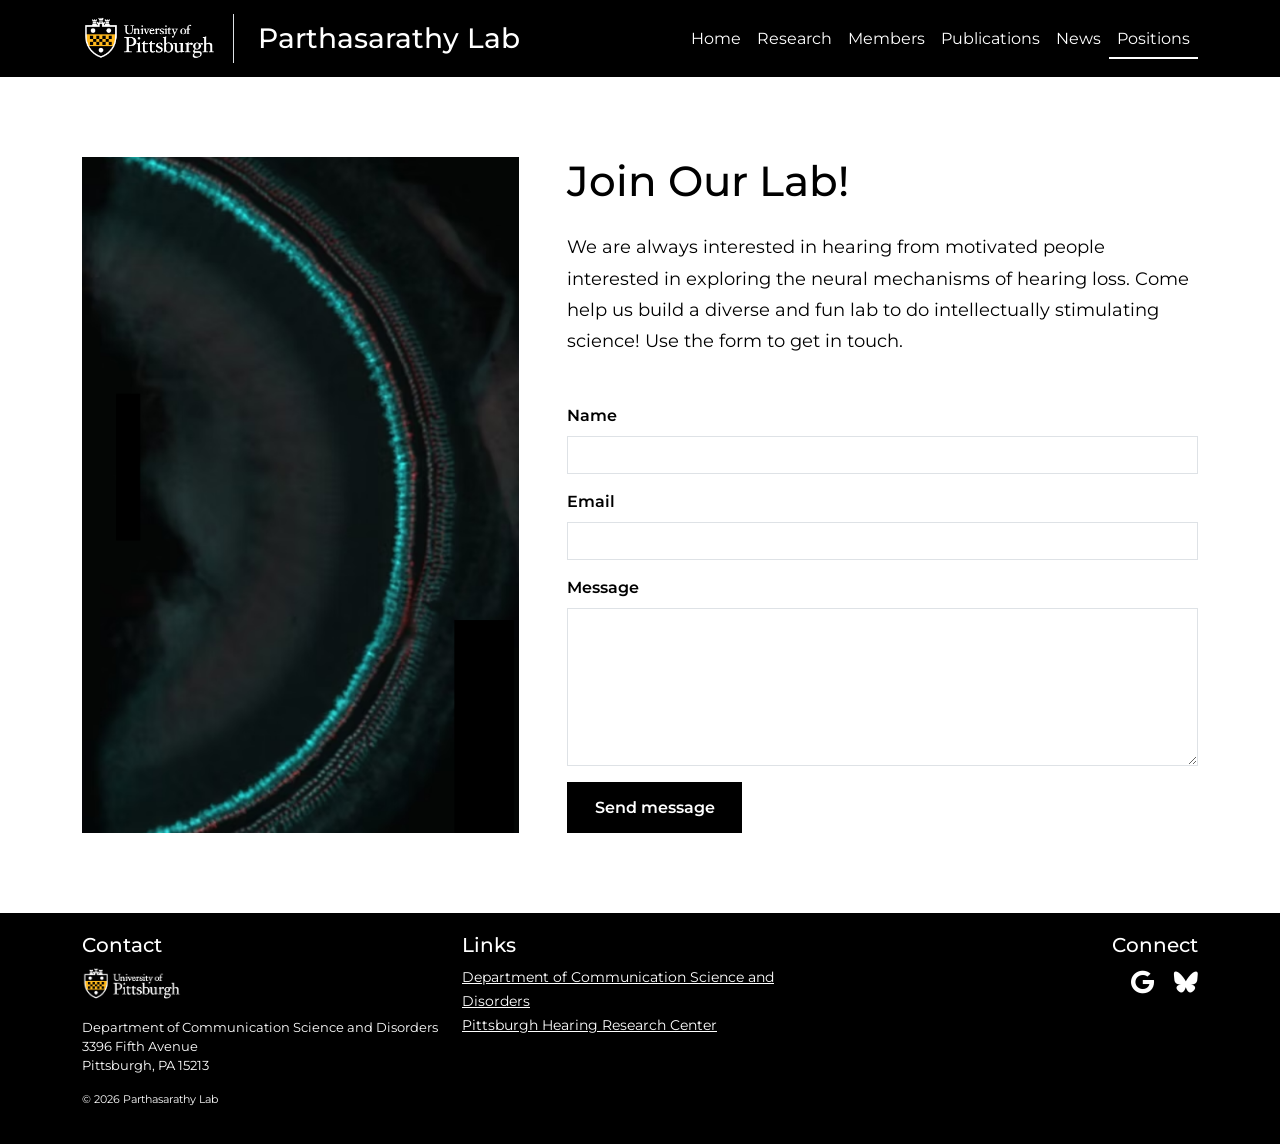
<file: positions.html>
<!doctype html>
<!--
  POSITIONS PAGE
  Everything you need to change is marked  REPLACE:  in a comment.
  Save as positions.html in the repo's top folder.
-->
<html lang="en">
  <head>
    <meta charset="utf-8">
    <meta name="viewport" content="width=device-width, initial-scale=1">
    <title>Positions | Parthasarathy Lab</title>

    <link href="https://cdn.jsdelivr.net/npm/bootstrap@5.3.2/dist/css/bootstrap.min.css" rel="stylesheet" integrity="sha384-T3c6CoIi6uLrA9TneNEoa7RxnatzjcDSCmG1MXxSR1GAsXEV/Dwwykc2MPK8M2HN" crossorigin="anonymous">
    <link rel="stylesheet" href="https://cdnjs.cloudflare.com/ajax/libs/font-awesome/6.7.2/css/all.min.css" crossorigin="anonymous" referrerpolicy="no-referrer">
    <link href="https://fonts.googleapis.com/css2?family=Montserrat:wght@400;600;700&display=swap" rel="stylesheet">
    <link rel="stylesheet" type="text/css" href="static/css/main.css">
    <link rel="icon" type="image/x-icon" href="static/images/favicons/favicon.ico">
  </head>

  <body>

  <!-- ============ NAVBAR (same on every page; only the "active" link changes) ============ -->
  <nav class="navbar navbar-expand-lg custom-navbar sticky-top">
    <div class="container">
      <a class="navbar-brand custom-navbar-brand" href="https://www.pitt.edu/">
        <img src="static/images/pittsecondaryreverse.png" width="135" alt="Pitt">
      </a>
      <span class="border-start">
        <h3 class="custom-navbar-text ms-4 mt-2">Parthasarathy Lab</h3>
      </span>
      <button class="navbar-toggler custom-navbar-toggler" type="button" data-bs-toggle="collapse" data-bs-target="#navbarResponsive" aria-controls="navbarResponsive" aria-expanded="false" aria-label="Toggle navigation">
        <span class="menu-label">Menu</span>
        <span class="toggle-arrow" aria-hidden="true"></span>
      </button>
      <div class="collapse navbar-collapse" id="navbarResponsive">
        <ul class="navbar-nav ms-auto">
          <li class="nav-item custom-nav-item"><a class="nav-link custom-nav-link" href="index.html">Home</a></li>
          <li class="nav-item custom-nav-item"><a class="nav-link custom-nav-link" href="research.html">Research</a></li>
          <li class="nav-item custom-nav-item"><a class="nav-link custom-nav-link" href="people.html">Members</a></li>
          <li class="nav-item custom-nav-item"><a class="nav-link custom-nav-link" href="publications.html">Publications</a></li>
          <li class="nav-item custom-nav-item"><a class="nav-link custom-nav-link" href="news.html">News</a></li>
          <li class="nav-item custom-nav-item"><a class="nav-link custom-nav-link active" href="positions.html">Positions</a></li>
        </ul>
      </div>
    </div>
  </nav>

  <main role="main">
    <section class="band">
      <div class="container">

        <div class="row gx-5 align-items-stretch">

          <!-- ============ LEFT: image ============ -->
          <!-- d-none d-md-block = hidden on phones and narrow windows, shown from 768 px wide upward -->
          <div class="col-md-5 d-none d-md-block">
            <!-- The photo fills this box and is cropped from its middle, so it never makes the page taller -->
            <div style="position:relative; height:100%; min-height:320px; background:#000;">
              <img src="static/images/contact/ohcblue2.png"
                   alt="Fluorescent image of inner and outer hair cells on an organ of Corti whole mount"
                   style="position:absolute; top:0; left:0; width:100%; height:100%; object-fit:cover; object-position:center;">
            </div>
          </div>

          <!-- ============ RIGHT: contact form ============ -->
          <div class="col-md-7">
            <h2 class="h3 mb-4">Join Our Lab!</h2>
            <p class="lead-narrow mb-5">
          We are always interested in hearing from motivated people interested in exploring the neural mechanisms of hearing loss. Come help us build a diverse and fun lab to do intellectually stimulating science! Use the form to get in touch.
        </p>

            <!--
              HOW THE FORM REACHES YOUR EMAIL
              GitHub Pages cannot send email by itself, so this form uses Formspree (free plan available):
                1. Create an account at formspree.io and click "New form".
                2. Enter the email address that should receive the messages.
                3. Formspree gives you a form address like  https://formspree.io/f/abcdwxyz
                4. Replace YOUR_FORM_ID below with the code at the end of that address (the part after /f/).
              The first message you send will ask you to confirm your email address.
            -->
            <form action="https://formspree.io/f/YOUR_FORM_ID" method="POST">

              <div class="mb-3">
                <label for="name" class="form-label fw-semibold">Name</label>
                <input type="text" class="form-control rounded-0" id="name" name="name" autocomplete="name" required>
              </div>

              <div class="mb-3">
                <label for="email" class="form-label fw-semibold">Email</label>
                <input type="email" class="form-control rounded-0" id="email" name="email" autocomplete="email" required>
              </div>

              <div class="mb-3">
                <label for="message" class="form-label fw-semibold">Message</label>
                <textarea class="form-control rounded-0" id="message" name="message" rows="6" required></textarea>
              </div>

              <!-- Subject line shown in the email you receive. REPLACE if you like. -->
              <input type="hidden" name="_subject" value="New message from the Parthasarathy Lab website">

              <!-- Hidden spam trap: real visitors never see or fill this in -->
              <input type="text" name="_gotcha" style="display:none" tabindex="-1" autocomplete="off">

              <button type="submit" class="btn btn-bw-dark">Send message</button>
            </form>
          </div>

        </div>
      </div>
    </section>
  </main>

  <!-- ============ FOOTER (same on every page) ============ -->
  <footer class="custom-footer">
    <div class="container">
      <div class="row">
        <div class="col-md-4">
          <h5>Contact</h5>
          <img src="static/images/pittsecondaryreverse.png" alt="Pitt Logo" class="footer-logo">
          <address class="smaller-text">
            Department of Communication Science and Disorders<br>
            3396 Fifth Avenue<br>
            Pittsburgh, PA 15213
          </address>
          <p class="smallest-text">&copy; 2026 Parthasarathy Lab</p>
        </div>
        <div class="col-md-4">
          <h5>Links</h5>
          <a href="https://www.shrs.pitt.edu/csd" target="_blank" class="footer-link">Department of Communication Science and Disorders</a><br>
          <a href="http://phrc.pitt.edu/" target="_blank" class="footer-link">Pittsburgh Hearing Research Center</a><br>
        </div>
        <div class="col-md-4 text-end">
          <h5>Connect</h5>
          <div class="social-icons">
            <a href="https://scholar.google.com/citations?hl=en&user=4e8qQywAAAAJ" target="_blank" title="Google Scholar"><i class="fab fa-google"></i></a>
            <a href="https://bsky.app/profile/aravindhearing.bsky.social" target="_blank" title="Bluesky"><i class="fa-brands fa-bluesky"></i></a>
          </div>
        </div>
      </div>
    </div>
  </footer>

  <script src="https://cdn.jsdelivr.net/npm/bootstrap@5.3.2/dist/js/bootstrap.bundle.min.js" integrity="sha384-C6RzsynM9kWDrMNeT87bh95OGNyZPhcTNXj1NW7RuBCsyN/o0jlpcV8Qyq46cDfL" crossorigin="anonymous"></script>
  </body>
</html>
</file>
<file: static/css/main.css>
/* ==========================================================================
   main.css  -  black and white theme for the lab website
   Put this file at:  static/css/main.css
   Every page needs, in its <head>, BEFORE this file:
     - Bootstrap CSS
     - Font Awesome CSS
     - the Google Fonts line for Nunito Sans:
       <link href="https://fonts.googleapis.com/css2?family=Nunito+Sans:wght@400;600;700&display=swap" rel="stylesheet">
   ========================================================================== */


   :root {
  --bar-bg: #000;      /* background for the navigation bar, footer and black bands */
  /* ...keep your other colors... */
}
/* ---------- Colors (change here to restyle everything) ---------- */
:root {
  --ink:   #000;      /* main black */
  --paper: #fff;      /* main white */
  --grey:  #f2f2f2;   /* light band background */
  --mid:   #555;      /* secondary text */
  --hover: #9a9a9a;   /* grey used when other menu items dim */
}

/* ---------- Base ---------- */
body,
h1, h2, h3, h4, h5,
.btn,
.nav-link {
  font-family: "Montserrat", sans-serif;
}


body { color: var(--ink); }
a    { color: var(--ink); }
a:hover { color: var(--mid); }

/* ==========================================================================
   NAVBAR
   ========================================================================== */
.custom-navbar { background: var(--ink); }

.custom-navbar-brand,
.custom-navbar-text { color: #fff !important; }

/* Menu links: white. While the cursor is over the menu, the other items
   turn grey and the item under the cursor stays white.
   (The order of the next four rules matters.) */
.custom-navbar .navbar-nav .custom-nav-link {
  color: #fff !important;
  background: transparent !important;
  transition: color .2s;
}
.custom-navbar .navbar-nav .custom-nav-link.active {      /* current page: underline */
  color: #fff !important;
  background: transparent !important;
  box-shadow: inset 0 -2px 0 #fff;
}
.custom-navbar .navbar-nav:hover .custom-nav-link {       /* menu hovered: all grey ... */
  color: var(--hover) !important;
  background: transparent !important;
}
.custom-navbar .navbar-nav .custom-nav-link:hover {       /* ... except the hovered one */
  color: #fff !important;
  background: transparent !important;
}

/* Mobile "Menu" button: white text on the black bar, with a CSS arrow */
.custom-navbar .menu-label {
  color: #fff !important;
  margin-right: 4px;
  font-size: 16px;
}
.custom-navbar .custom-navbar-toggler {
  color: #fff;
  background-color: transparent !important;
  border: 0 !important;
  box-shadow: none;
  padding: .4rem .7rem;
}
.custom-navbar .custom-navbar-toggler:focus {
  box-shadow: none;
  outline: 1px solid #fff;
}
.toggle-arrow {                                   /* points down when closed, up when open */
  display: inline-block;
  vertical-align: middle;
  width: .55em;
  height: .55em;
  margin: 0 .2rem .25em .6rem;
  border-right: 2px solid #fff;
  border-bottom: 2px solid #fff;
  transform: rotate(45deg);
  transition: transform .25s;
}
.custom-navbar-toggler[aria-expanded="true"] .toggle-arrow {
  transform: rotate(225deg);
  margin-bottom: 0;
}

/* ==========================================================================
   FOOTER
   ========================================================================== */
.custom-footer {
  background: var(--ink);
  color: #fff;
  padding: 20px 0;
}
.footer-logo      { max-width: 100px; margin-bottom: 15px; }
.smaller-text     { font-size: 0.8em; }
.smallest-text    { font-size: 0.7em; }
.footer-link      { color: #fff; font-size: 0.9em; text-decoration: underline; }
.footer-link:hover{ color: var(--hover); }
.social-icons     { display: flex; justify-content: flex-end; gap: 20px; }
.social-icons a   { color: #fff; font-size: 24px; }
.social-icons a:hover { color: var(--hover); }

/* ==========================================================================
   LANDING PAGE (index.html)
   ========================================================================== */

/* Buttons */
.btn-bw {
  background: #fff; color: #000; border: 2px solid #fff;
  border-radius: 0; padding: .7rem 1.6rem; font-weight: 600;
}
.btn-bw:hover { background: transparent; color: #fff; }
.btn-bw-dark {
  background: #000; color: #fff; border: 2px solid #000;
  border-radius: 0; padding: .7rem 1.6rem; font-weight: 600;
}
.btn-bw-dark:hover { background: transparent; color: #000; }

/* Hero carousel: rotating photos behind fixed text */
.hero { position: relative; color: #fff; background: #222; }
.hero .carousel-item { height: clamp(280px, 26vw, 460px); }   /* short banner: about 460px tall on a wide screen, 280px minimum on a phone */
.hero-slide {
  position: absolute; inset: 0;
  background-size: cover; background-position: center; background-color: #222;
}
.hero-slide::after {                               /* dark overlay so white text is readable */
  content: ""; position: absolute; inset: 0;
  background: linear-gradient(rgba(0,0,0,.55), rgba(0,0,0,.65));
}
.hero-content {                                    /* fixed headline above the photos */
  position: absolute; inset: 0; z-index: 1;
  display: flex; align-items: center;
  pointer-events: none;                            /* lets the arrows underneath be clicked */
}
.hero-content a { pointer-events: auto; }
.hero-caption {
  position: absolute; left: 0; right: 0; bottom: 3.2rem; z-index: 1;
  font-size: .9rem; color: #ddd; pointer-events: none;
}
.hero .carousel-indicators { z-index: 2; margin-bottom: 1.2rem; }
.hero .carousel-control-prev,
.hero .carousel-control-next { z-index: 2; width: 8%; }
.hero h1 { font-size: clamp(2.2rem, 6vw, 4.2rem); line-height: 1.1; max-width: 18ch; }
.hero p  { font-size: 1.2rem; max-width: 46ch; margin-top: 1.25rem; }

/* White-background figure slide (add data-light="true" to its carousel-item) */
.hero { transition: color .3s; }
.hero-slide--light { background: #fff; }
.hero-slide--light::after { display: none; }              /* no dark overlay on the white slide */
.hero-slide-img {                                         /* whole image, never cropped */
  position: absolute; left: 50%; top: 46%;
  transform: translate(-50%, -50%);
  width: min(92%, 1200px); height: auto; max-height: 62%;
  object-fit: contain;
}
.hero-light { color: #000; }                              /* text turns dark on a white slide */
.hero-light .hero-content { align-items: flex-start; padding-top: 2.5rem; }
.hero-light .hero-caption { color: #444; }
.hero-light .carousel-indicators [data-bs-target] { background-color: #000; }
.hero-light .carousel-control-prev-icon,
.hero-light .carousel-control-next-icon { filter: invert(1); }

/* Full-width bands */
.band       { padding: 5rem 0; }
.band-grey  { background: var(--grey); }
.band-black { background: #000; color: #fff; }
.band h2    { font-size: clamp(1.8rem, 4vw, 2.6rem); margin-bottom: 1rem; }
.lead-narrow{ max-width: 62ch; }

/* Four focus blocks */
.focus-icon { font-size: 2.4rem; margin-bottom: 1rem; }
.focus h3   { font-size: 1.25rem; }
.focus p    { color: var(--mid); margin-bottom: 0; }

/* Featured project */
.featured-img { width: 100%; height: 100%; min-height: 280px; object-fit: cover; background: #444; }

/* News items (for the news page; copy the pattern from the template) */
.news-item      { border-top: 2px solid #000; padding: 1.1rem 0 1.5rem; height: 100%; }
.news-date      { font-size: .85rem; color: var(--mid); }
.news-item h3   { font-size: 1.2rem; margin: .4rem 0 .6rem; }
.news-item h3 a { color: #000; text-decoration: none; }
.news-item h3 a:hover { text-decoration: underline; }

/* ==========================================================================
   MEMBERS PAGE (cards that link to a person's page)
   ========================================================================== */
.team-card { border: none; text-align: center; }

.team-card-img {
  border-radius: 50%;
  object-fit: cover;
  object-position: center;
  width: 14rem;
  height: 14rem;
  display: block;
  margin: auto;
  box-shadow: 0 0 10px 5px #ccc;
  transition: box-shadow 0.2s;
}

.profile-link { color: #000; text-decoration: none; }
.profile-link .fas,
.profile-link .team-card-title,
.profile-link .team-card-img { transition: color 0.2s, box-shadow 0.2s; }
.profile-link:focus .fas,
.profile-link:hover .fas { color: var(--mid); }
.profile-link:focus .team-card-img,
.profile-link:hover .team-card-img { box-shadow: 0 0 10px 5px #000; }

.team-card-body { padding: 15px; }
.team-social-icons { font-size: 18px; }
.team-social-icon { margin: 0 10px; color: #000; text-decoration: none; }
.team-social-icon:hover { color: var(--mid); }

/* Social links on an individual member page */
.social-link { color: #000; text-decoration: none; }
.social-link:hover { color: var(--mid); }

/* ==========================================================================
   RESEARCH PAGE (icon menu at the top)
   ========================================================================== */
.text-center h1 { color: #000; font-weight: bold; }

.nav-icon {
  color: #333;
  cursor: pointer;
  transition: color 0.3s, transform 0.3s;
}
.nav-icon:hover { color: #000; transform: scale(1.1); }
.nav-icon p {
  margin-top: 10px;
  font-size: 1.2rem;
  color: #333;
  transition: color 0.3s;
}
.nav-icon:hover p { color: #000; }
.custom-icon-link { display: inline-block; text-align: center; }

/* Misc */
.twitter-scroll { max-height: 500px; overflow-y: auto; }

/* MAPS*/
.map-frame { width: 100%; height: 320px; border: 0; display: block; margin-bottom: .5rem; }

/* Larger body text on all pages */
main p,
main li {
  font-size: 1.15rem;
  line-height: 1.7;
}
</file>
